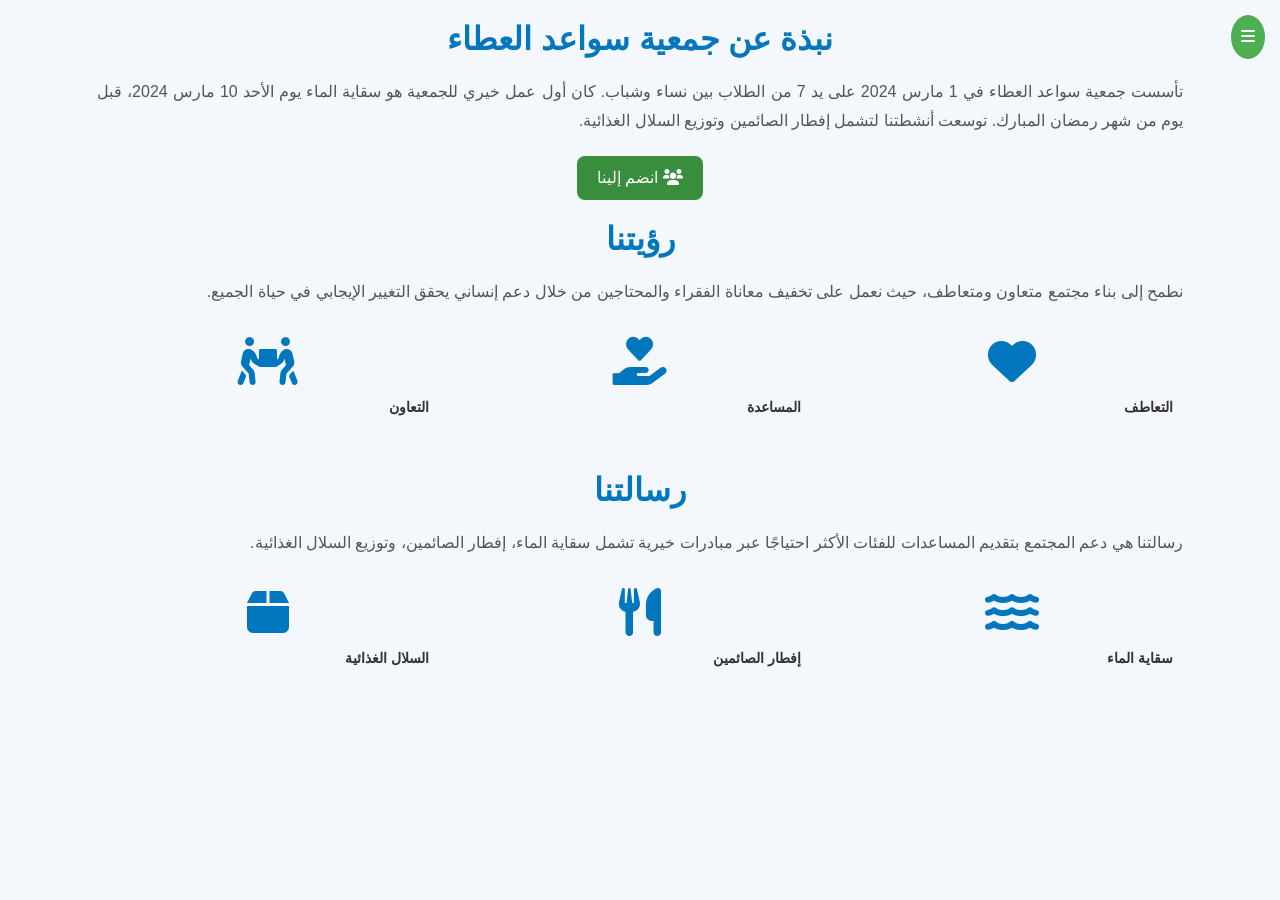
<file: about.html>
<!DOCTYPE html>
<html lang="ar">
<head>
    <meta charset="UTF-8">
    <meta name="viewport" content="width=device-width, initial-scale=1.0">
    <title>عن جمعية سواعد العطاء</title>
    <!-- تحميل مكتبة Bootstrap 5 لتصميم متجاوب -->
    <link href="https://cdn.jsdelivr.net/npm/bootstrap@5.3.0-alpha1/dist/css/bootstrap.min.css" rel="stylesheet">
    <!-- تحميل مكتبة أيقونات Font Awesome -->
    <link href="https://cdnjs.cloudflare.com/ajax/libs/font-awesome/6.0.0-beta3/css/all.min.css" rel="stylesheet">
    <style>
        /* التنسيق الأساسي */
        body {
            font-family: 'Arial', sans-serif;
            background-color: #f4f7fc;
            margin: 0;
            padding: 0;
            overflow-x: hidden;
            direction: rtl;
        }

        /* القائمة الجانبية */
    .sidebar {
        width: 250px;
        background-color: #4caf50;
        color: white;
        height: 100vh;
        position: fixed;
        top: 0;
        right: 0;
        transition: transform 0.3s ease-in-out;
        transform: translateX(100%);
        z-index: 1000;
      }
  
      .sidebar.active {
        transform: translateX(0);
      }
  
      .sidebar-header {
        padding: 20px;
        background-color: #388e3c;
        text-align: center;
        position: relative;
      }
  
      .sidebar-header img {
        width: 80px;
        height: auto;
        border-radius: 50%;
        margin-bottom: 10px;
      }
  
      .sidebar-header h3 {
        margin: 0;
        font-size: 1.2rem;
      }
  
      /* زر الإغلاق */
      .close-btn {
        position: absolute;
        top: 10px;
        left: 10px;
        background: none;
        border: none;
        color: white;
        font-size: 1.5rem;
        cursor: pointer;
      }
  
      .sidebar-links {
        list-style: none;
        padding: 0;
      }
  
      .sidebar-links li {
        padding: 15px 20px;
        border-bottom: 1px solid rgba(255, 255, 255, 0.1);
      }
  
      .sidebar-links li a {
        color: white;
        text-decoration: none;
        display: flex;
        align-items: center;
      }
  
      .sidebar-links li a i {
        margin-left: 10px;
      }
  
      .sidebar-links li:hover {
        background-color: #2e7d32;
      }
  
      /* زر القائمة */
      .menu-toggle {
        position: fixed;
        top: 15px;
        right: 15px;
        background-color: #4caf50;
        color: white;
        border: none;
        padding: 10px;
        border-radius: 50%;
        cursor: pointer;
        z-index: 1100;
      }
  
      .menu-toggle:focus {
        outline: none;
      }
  

        /* تنسيق العنوان */
        h2, h3 {
            font-size: 2rem;
            font-weight: bold;
            color: #0277bd;
            text-align: center;
            margin: 20px 0;
        }

        /* النصوص الأساسية */
        p {
            font-size: 1rem;
            line-height: 1.8;
            color: #555;
            text-align: justify;
            margin: 0 auto 20px;
            padding: 0 15px;
        }

        /* تنسيق الأزرار */
        .cta-buttons a {
            padding: 10px 20px;
            font-size: 1rem;
            color: #fff;
            text-decoration: none;
            border-radius: 8px;
            display: inline-block;
            transition: all 0.3s ease;
        }

        .btn-join {
            background-color: #0277bd;
        }

        .cta-buttons a:hover {
            background-color: #005b99;
        }

        /* أيقونات */
        .icon-box {
            display: flex;
            justify-content: space-around;
            margin-top: 20px;
            flex-wrap: wrap;
        }

        .icon-box div {
            text-align: center;
            margin: 10px;
            flex: 1 1 100px;
        }

        .icon-box i {
            font-size: 3rem;
            color: #0277bd;
            margin-bottom: 10px;
        }

        .icon-box p {
            font-size: 0.9rem;
            font-weight: bold;
            color: #333;
        }

        /* تحسين العرض للأجهزة الصغيرة */
        @media (max-width: 768px) {
            h2, h3 {
                font-size: 1.5rem;
            }

            p {
                font-size: 0.9rem;
            }

            .icon-box {
                flex-direction: column;
                align-items: center;
            }

            .icon-box div {
                width: 100%;
            }
        }

        /* زر انضم إلينا */
        .join-btn {
            background-color: #388e3c;
            color: white;
            padding: 12px 20px;
            border-radius: 8px;
            font-size: 1.1rem;
            display: inline-block;
            text-align: center;
        }

        .join-btn:hover {
            background-color: #2b6b2b;
        }
    </style>
</head>
<body>
    <!-- زر القائمة الجانبية -->
  <button class="menu-toggle">
    <i class="fa-solid fa-bars"></i>
  </button>

  <!-- القائمة الجانبية -->
  <div class="sidebar" id="sidebar">
    <div class="sidebar-header">
      <button class="close-btn" id="close-btn">&times;</button>
      <img src="logo.jpg" alt="لوغو الجمعية">
      <h3>سواعد العطاء</h3>
    </div>
    <ul class="sidebar-links">
      <li><a href="index.html"><i class="fa-solid fa-house"></i> الرئيسية</a></li>
      <li><a href="about.html"><i class="fa-solid fa-users"></i> عن الجمعية</a></li>
      <li><a href="projectes.html"><i class="fa-solid fa-project-diagram"></i> المشاريع</a></li>
      <li><a href="donations.html"><i class="fa-solid fa-hands-helping"></i> كيف تساعد؟</a></li>
      <li><a href="help.html"><i class="fa-solid fa-hand-holding-usd"></i> التبرعات</a></li>
      <li><a href="contact.html"><i class="fa-solid fa-phone"></i> اتصل بنا</a></li>
    </ul>
  </div>


<!-- قسم نبذة عن الجمعية -->
<section class="about-us">
    <div class="container">
        <h2>نبذة عن جمعية سواعد العطاء</h2>
        <p>
            تأسست جمعية سواعد العطاء في 1 مارس 2024 على يد 7 من الطلاب بين نساء وشباب. كان أول عمل خيري للجمعية هو سقاية الماء يوم الأحد 10 مارس 2024، قبل يوم من شهر رمضان المبارك. توسعت أنشطتنا لتشمل إفطار الصائمين وتوزيع السلال الغذائية.
        </p>
        <div class="cta-buttons text-center">
            <a href="https://chat.whatsapp.com/FMHiT7D3KE44RQTmib1Rav" class="join-btn">
                <i class="fas fa-users"></i> انضم إلينا
            </a>
        </div>
    </div>
</section>

<!-- قسم رؤيتنا -->
<section class="vision">
    <div class="container">
        <h3>رؤيتنا</h3>
        <p>نطمح إلى بناء مجتمع متعاون ومتعاطف، حيث نعمل على تخفيف معاناة الفقراء والمحتاجين من خلال دعم إنساني يحقق التغيير الإيجابي في حياة الجميع.</p>
        <div class="icon-box">
            <div>
                <i class="fas fa-heart"></i>
                <p>التعاطف</p>
            </div>
            <div>
                <i class="fas fa-hand-holding-heart"></i>
                <p>المساعدة</p>
            </div>
            <div>
                <i class="fas fa-people-carry"></i>
                <p>التعاون</p>
            </div>
        </div>
    </div>
</section>

<!-- قسم رسالتنا -->
<section class="mission">
    <div class="container">
        <h3>رسالتنا</h3>
        <p>رسالتنا هي دعم المجتمع بتقديم المساعدات للفئات الأكثر احتياجًا عبر مبادرات خيرية تشمل سقاية الماء، إفطار الصائمين، وتوزيع السلال الغذائية.</p>
        <div class="icon-box">
            <div>
                <i class="fas fa-water"></i>
                <p>سقاية الماء</p>
            </div>
            <div>
                <i class="fas fa-utensils"></i>
                <p>إفطار الصائمين</p>
            </div>
            <div>
                <i class="fas fa-box"></i>
                <p>السلال الغذائية</p>
            </div>
        </div>
    </div>
</section>

<script>
    const menuToggle = document.querySelector('.menu-toggle');
    const closeBtn = document.getElementById('close-btn');
    const sidebar = document.getElementById('sidebar');
    const content = document.getElementById('content');

    menuToggle.addEventListener('click', () => {
      sidebar.classList.add('active');
      content.classList.add('sidebar-open');
    });

    closeBtn.addEventListener('click', () => {
      sidebar.classList.remove('active');
      content.classList.remove('sidebar-open');
    });
  </script>

<!-- تحميل مكتبة Bootstrap JS -->
<script src="https://cdn.jsdelivr.net/npm/@popperjs/core@2.11.6/dist/umd/popper.min.js"></script>
<script src="https://cdn.jsdelivr.net/npm/bootstrap@5.3.0-alpha1/dist/js/bootstrap.min.js"></script>
</body>
</html>
</file>
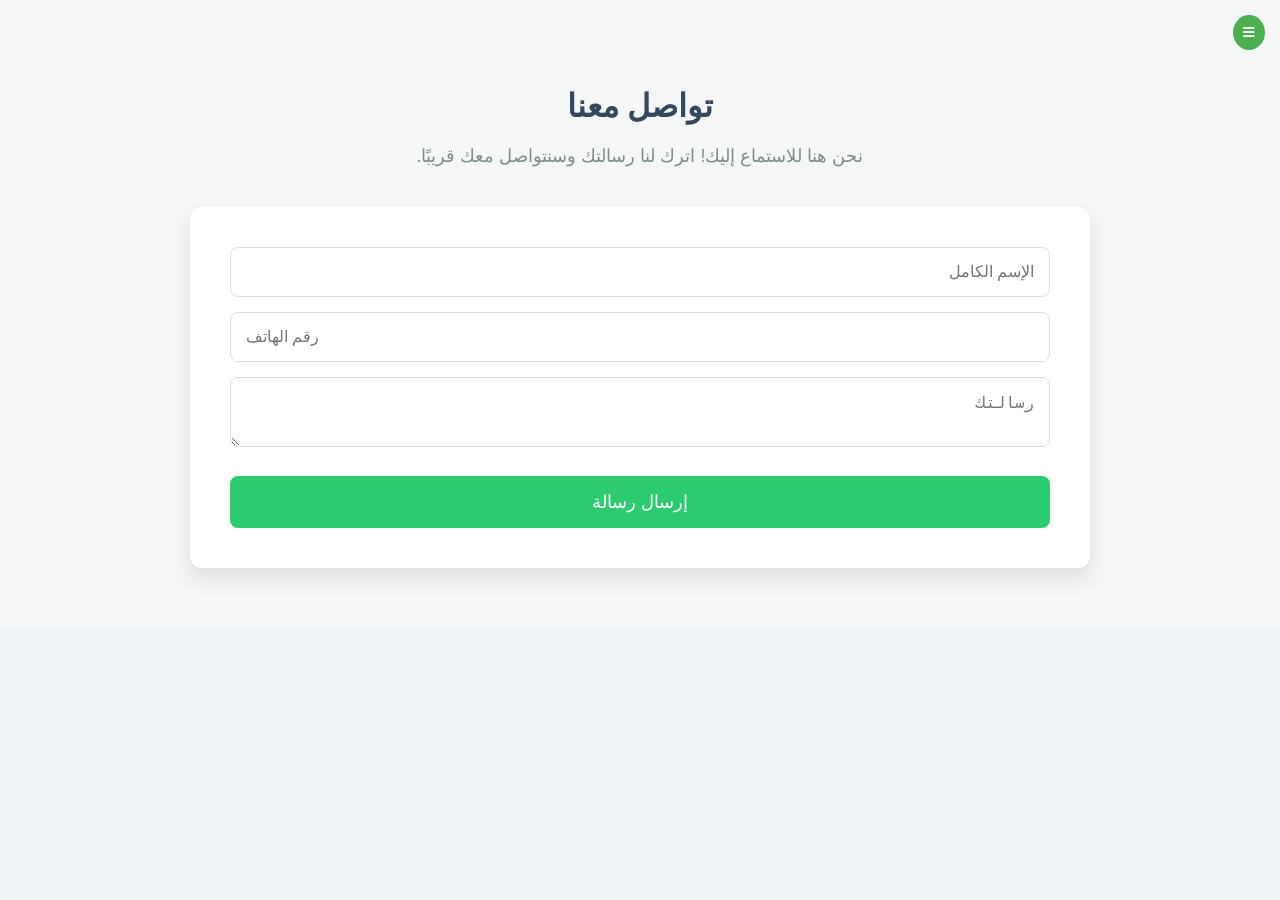
<file: contact.html>
<!DOCTYPE html>
<html dir="rtl" lang="ar">
<head>
    <meta charset="UTF-8">
    <meta name="viewport" content="width=device-width, initial-scale=1.0">
    <title>اتصل بنا - جمعية سواعد</title>
    <link href="https://fonts.googleapis.com/css2?family=Cairo:wght@400;600&display=swap" rel="stylesheet">
    <link rel="stylesheet" href="https://cdnjs.cloudflare.com/ajax/libs/font-awesome/6.0.0-beta3/css/all.min.css">
    <style>
        body {
            margin: 0;
            font-family: 'Cairo', sans-serif;
            background: #f0f4f8;
            color: #333;
        }

        /* القائمة الجانبية */
    .sidebar {
        width: 250px;
        background-color: #4caf50;
        color: white;
        height: 100vh;
        position: fixed;
        top: 0;
        right: 0;
        transition: transform 0.3s ease-in-out;
        transform: translateX(100%);
        z-index: 1000;
      }
  
      .sidebar.active {
        transform: translateX(0);
      }
  
      .sidebar-header {
        padding: 20px;
        background-color: #388e3c;
        text-align: center;
        position: relative;
      }
  
      .sidebar-header img {
        width: 80px;
        height: auto;
        border-radius: 50%;
        margin-bottom: 10px;
      }
  
      .sidebar-header h3 {
        margin: 0;
        font-size: 1.2rem;
      }
  
      /* زر الإغلاق */
      .close-btn {
        position: absolute;
        top: 10px;
        left: 10px;
        background: none;
        border: none;
        color: white;
        font-size: 1.5rem;
        cursor: pointer;
      }
  
      .sidebar-links {
        list-style: none;
        padding: 0;
      }
  
      .sidebar-links li {
        padding: 15px 20px;
        border-bottom: 1px solid rgba(255, 255, 255, 0.1);
      }
  
      .sidebar-links li a {
        color: white;
        text-decoration: none;
        display: flex;
        align-items: center;
      }
  
      .sidebar-links li a i {
        margin-left: 10px;
      }
  
      .sidebar-links li:hover {
        background-color: #2e7d32;
      }
  
      /* زر القائمة */
      .menu-toggle {
        position: fixed;
        top: 15px;
        right: 15px;
        background-color: #4caf50;
        color: white;
        border: none;
        padding: 10px;
        border-radius: 50%;
        cursor: pointer;
        z-index: 1100;
      }
  
      .menu-toggle:focus {
        outline: none;
      }
  

        .container {
            max-width: 1200px;
            margin: 0 auto;
            padding: 20px;
        }

        h2 {
            text-align: center;
            color: #4CAF50;
            margin-bottom: 30px;
        }

        .contact-section {
            display: flex;
            flex-wrap: wrap;
            gap: 30px;
            justify-content: space-between;
        }

        .form-container {
            flex: 1;
            min-width: 350px;
            background: #fff;
            padding: 20px;
            border-radius: 8px;
            box-shadow: 0 4px 8px rgba(0, 0, 0, 0.1);
        }

        .form-container h3 {
            margin-bottom: 20px;
            color: #4CAF50;
        }

        .form-group {
            margin-bottom: 20px;
            position: relative;
        }

        .form-group i {
            position: absolute;
            top: 50%;
            left: 10px;
            transform: translateY(-50%);
            color: #4CAF50;
        }

        .form-group input, .form-group textarea {
            width: 100%;
            padding: 10px 40px;
            font-size: 14px; /* تصغير حجم النص */
            border: 1px solid #ddd;
            border-radius: 5px;
            box-sizing: border-box;
        }

        .form-group textarea {
            resize: none;
            height: 100px;
        }

        .form-group button {
            width: 100%;
            padding: 10px;
            background: #4CAF50;
            color: #fff;
            font-size: 16px;
            border: none;
            border-radius: 5px;
            cursor: pointer;
            transition: background 0.3s;
        }

        .form-group button:hover {
            background: #3e8e41;
        }

        .info-container {
            flex: 1;
            min-width: 350px;
            background: #4CAF50;
            color: #fff;
            padding: 20px;
            border-radius: 8px;
            box-shadow: 0 4px 8px rgba(0, 0, 0, 0.1);
        }

        .info-container h3 {
            margin-bottom: 20px;
        }

        .info-container p {
            display: flex;
            align-items: center;
            margin-bottom: 15px;
        }

        .info-container p i {
            margin-right: 10px;
            font-size: 20px;
        }

        .info-container a {
            color: #fff;
            text-decoration: underline;
        }

        @media (max-width: 768px) {
            .contact-section {
                flex-direction: column;
                gap: 20px;
            }
        }
    </style>
</head>
<body>
    <!-- زر القائمة الجانبية -->
  <button class="menu-toggle">
    <i class="fa-solid fa-bars"></i>
  </button>

  <!-- القائمة الجانبية -->
  <div class="sidebar" id="sidebar">
    <div class="sidebar-header">
      <button class="close-btn" id="close-btn">&times;</button>
      <img src="logo.jpg" alt="لوغو الجمعية">
      <h3>سواعد العطاء</h3>
    </div>
    <ul class="sidebar-links">
      <li><a href="index.html"><i class="fa-solid fa-house"></i> الرئيسية</a></li>
      <li><a href="about.html"><i class="fa-solid fa-users"></i> عن الجمعية</a></li>
      <li><a href="projectes.html"><i class="fa-solid fa-project-diagram"></i> المشاريع</a></li>
      <li><a href="donations.html"><i class="fa-solid fa-hands-helping"></i> كيف تساعد؟</a></li>
      <li><a href="help.html"><i class="fa-solid fa-hand-holding-usd"></i> التبرعات</a></li>
      <li><a href="contact.html"><i class="fa-solid fa-phone"></i> اتصل بنا</a></li>
    </ul>
  </div>
  <section style="background-color: #f4f7f6; padding: 60px 20px; font-family: 'Segoe UI', Tahoma, Geneva, Verdana, sans-serif; text-align: center;">
    <div style="max-width: 900px; margin: 0 auto;">
        <h2 style="color: #34495e; font-size: 32px; font-weight: bold; margin-bottom: 20px;">تواصل معنا</h2>
        <p style="color: #7f8c8d; font-size: 18px; margin-bottom: 40px;">نحن هنا للاستماع إليك! اترك لنا رسالتك وسنتواصل معك قريبًا.</p>
        
        <form action="https://formsubmit.co/sidimohameda524@gmail.com" method="POST" style="background-color: white; padding: 40px; border-radius: 12px; box-shadow: 0 10px 20px rgba(0, 0, 0, 0.1); transition: transform 0.3s ease-in-out;">
            <input type="text" name="name" placeholder="الإسم الكامل" required style="width: 100%; padding: 15px; margin-bottom: 15px; border: 1px solid #ddd; border-radius: 8px; font-size: 16px; box-sizing: border-box; transition: border-color 0.3s ease;">
            
            <input type="tel" name="phone" placeholder="رقم الهاتف" required style="width: 100%; padding: 15px; margin-bottom: 15px; border: 1px solid #ddd; border-radius: 8px; font-size: 16px; box-sizing: border-box; transition: border-color 0.3s ease;">
            
            <textarea name="message" placeholder="رسالتك" required style="width: 100%; padding: 15px; margin-bottom: 25px; border: 1px solid #ddd; border-radius: 8px; font-size: 16px; box-sizing: border-box; resize: vertical; transition: border-color 0.3s ease;"></textarea>
            
            <button type="submit" style="background-color: #2ecc71; color: white; padding: 15px 25px; border: none; border-radius: 8px; font-size: 18px; width: 100%; cursor: pointer; transition: background-color 0.3s ease;">إرسال رسالة</button>
        </form>
        
        <div id="successMessage" style="display: none; background-color: #27ae60; color: white; padding: 20px; margin-top: 40px; border-radius: 8px; font-size: 18px;">
            <strong>تم إرسال رسالتك بنجاح!</strong><br>
            سيتم التواصل معك قريبًا.
        </div>
    </div>
</section>

<!-- JavaScript -->
<script>
    const form = document.querySelector('form');
    const successMessage = document.getElementById('successMessage');

    form.addEventListener('submit', function(event) {
        event.preventDefault();  // Prevent the default form submission

        // Show success message
        successMessage.style.display = 'block';

        // Hide the form
        form.style.display = 'none';
    });
</script>


    <!-- إضافة الجافا سكريبت -->
  <script>
    const menuToggle = document.querySelector('.menu-toggle');
    const closeBtn = document.getElementById('close-btn');
    const sidebar = document.getElementById('sidebar');
    const content = document.getElementById('content');

    menuToggle.addEventListener('click', () => {
      sidebar.classList.add('active');
      content.classList.add('sidebar-open');
    });

    closeBtn.addEventListener('click', () => {
      sidebar.classList.remove('active');
      content.classList.remove('sidebar-open');
    });
  </script>
</body>
</html>
</file>
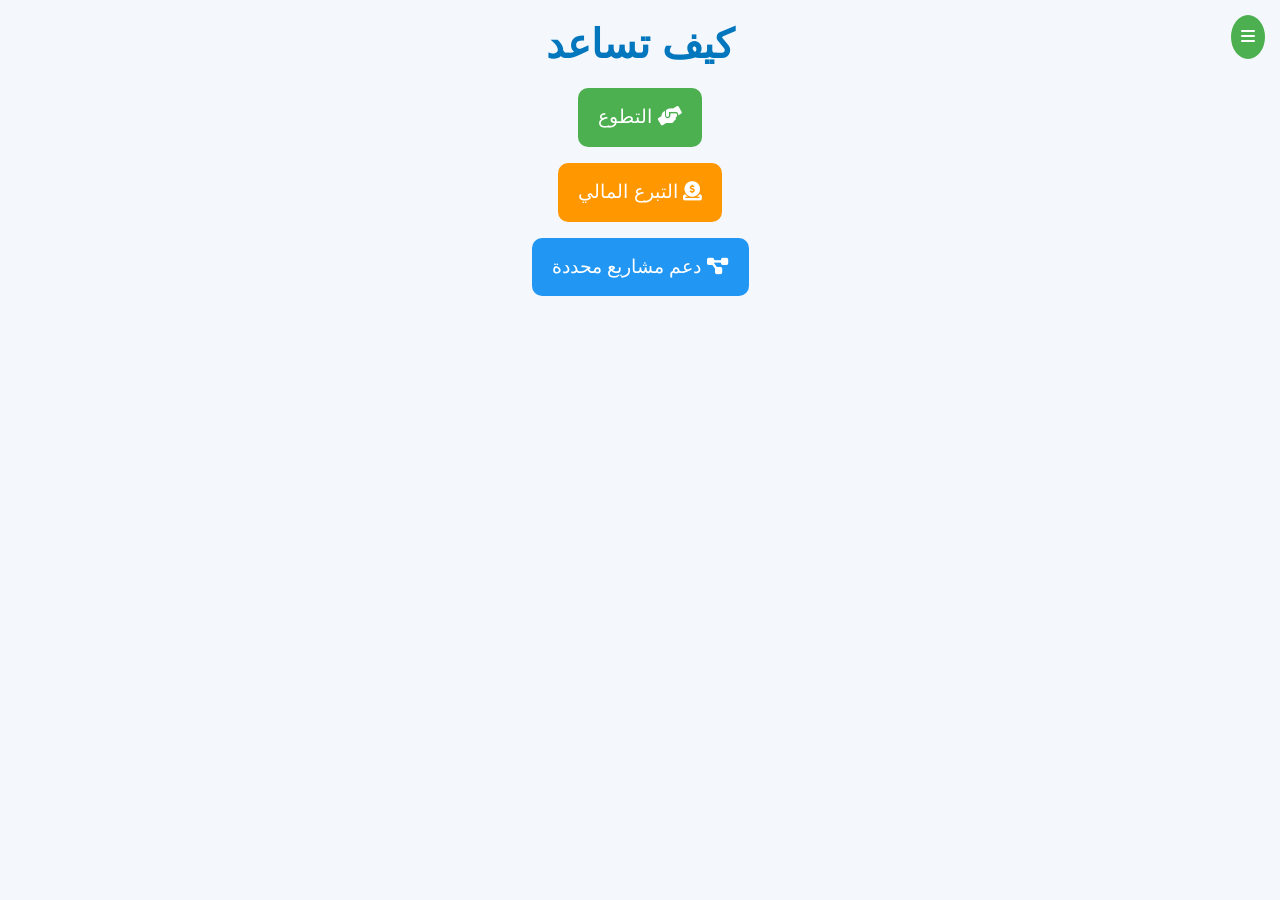
<file: donations.html>
<!DOCTYPE html>
<html lang="ar">
<head>
    <meta charset="UTF-8">
    <meta name="viewport" content="width=device-width, initial-scale=1.0">
    <title>كيف تساعد</title>
    <!-- مكتبة Bootstrap -->
    <link href="https://cdn.jsdelivr.net/npm/bootstrap@5.3.0-alpha1/dist/css/bootstrap.min.css" rel="stylesheet">
    <!-- مكتبة أيقونات Font Awesome -->
    <link href="https://cdnjs.cloudflare.com/ajax/libs/font-awesome/6.0.0-beta3/css/all.min.css" rel="stylesheet">
    <style>
        body {
            font-family: 'Arial', sans-serif;
            background-color: #f4f7fc;
            direction: rtl;
        }

        /* القائمة الجانبية */
    .sidebar {
        width: 250px;
        background-color: #4caf50;
        color: white;
        height: 100vh;
        position: fixed;
        top: 0;
        right: 0;
        transition: transform 0.3s ease-in-out;
        transform: translateX(100%);
        z-index: 1000;
      }
  
      .sidebar.active {
        transform: translateX(0);
      }
  
      .sidebar-header {
        padding: 20px;
        background-color: #388e3c;
        text-align: center;
        position: relative;
      }
  
      .sidebar-header img {
        width: 80px;
        height: auto;
        border-radius: 50%;
        margin-bottom: 10px;
      }
  
      .sidebar-header h3 {
        margin: 0;
        font-size: 1.2rem;
      }
  
      /* زر الإغلاق */
      .close-btn {
        position: absolute;
        top: 10px;
        left: 10px;
        background: none;
        border: none;
        color: white;
        font-size: 1.5rem;
        cursor: pointer;
      }
  
      .sidebar-links {
        list-style: none;
        padding: 0;
      }
  
      .sidebar-links li {
        padding: 15px 20px;
        border-bottom: 1px solid rgba(255, 255, 255, 0.1);
      }
  
      .sidebar-links li a {
        color: white;
        text-decoration: none;
        display: flex;
        align-items: center;
      }
  
      .sidebar-links li a i {
        margin-left: 10px;
      }
  
      .sidebar-links li:hover {
        background-color: #2e7d32;
      }
  
      /* زر القائمة */
      .menu-toggle {
        position: fixed;
        top: 15px;
        right: 15px;
        background-color: #4caf50;
        color: white;
        border: none;
        padding: 10px;
        border-radius: 50%;
        cursor: pointer;
        z-index: 1100;
      }
  
      .menu-toggle:focus {
        outline: none;
      }

        .section-title {
            text-align: center;
            color: #0277bd;
            margin: 20px 0;
            font-size: 2.5rem;
            font-weight: bold;
        }

        .btn-custom {
            font-size: 1.2rem;
            padding: 15px 20px;
            border: none;
            border-radius: 10px;
            transition: background-color 0.3s, transform 0.3s;
        }

        .btn-custom:hover {
            transform: scale(1.05);
        }

        .btn-volunteer {
            background-color: #4caf50;
            color: #fff;
        }

        .btn-donate {
            background-color: #ff9800;
            color: #fff;
        }

        .btn-support {
            background-color: #2196f3;
            color: #fff;
        }

        .form-container {
            display: none;
            margin-top: 20px;
            padding: 20px;
            background-color: #fff;
            border-radius: 10px;
            box-shadow: 0 4px 6px rgba(0, 0, 0, 0.1);
        }

        .projects-container {
            display: none;
            margin-top: 20px;
        }

        .project-card {
            background-color: #fff;
            border-radius: 10px;
            box-shadow: 0 4px 6px rgba(0, 0, 0, 0.1);
            padding: 15px;
            margin-bottom: 15px;
            text-align: center;
            cursor: pointer;
            transition: transform 0.3s, background-color 0.3s;
        }

        .project-card:hover {
            transform: scale(1.05);
            background-color: #e3f2fd;
        }

        .btn-donate-now {
            margin-top: 15px;
            background-color: #f44336;
            color: #fff;
            border: none;
            padding: 10px 20px;
            border-radius: 5px;
        }

        @media (max-width: 768px) {
            .btn-custom {
                font-size: 1rem;
                padding: 10px 15px;
            }
        }
    </style>
</head>
<body>
     <!-- زر القائمة الجانبية -->
  <button class="menu-toggle">
    <i class="fa-solid fa-bars"></i>
  </button>

  <!-- القائمة الجانبية -->
  <div class="sidebar" id="sidebar">
    <div class="sidebar-header">
      <button class="close-btn" id="close-btn">&times;</button>
      <img src="logo.jpg" alt="لوغو الجمعية">
      <h3>سواعد العطاء</h3>
    </div>
    <ul class="sidebar-links">
      <li><a href="index.html"><i class="fa-solid fa-house"></i> الرئيسية</a></li>
      <li><a href="about.html"><i class="fa-solid fa-users"></i> عن الجمعية</a></li>
      <li><a href="projectes.html"><i class="fa-solid fa-project-diagram"></i> المشاريع</a></li>
      <li><a href="donations.html"><i class="fa-solid fa-hands-helping"></i> كيف تساعد؟</a></li>
      <li><a href="help.html"><i class="fa-solid fa-hand-holding-usd"></i> التبرعات</a></li>
      <li><a href="contact.html"><i class="fa-solid fa-phone"></i> اتصل بنا</a></li>
    </ul>
  </div>

<div class="container">
    <h2 class="section-title">كيف تساعد</h2>
    <div class="d-flex flex-column align-items-center gap-3">
        <!-- زر التطوع -->
        <button class="btn btn-custom btn-volunteer" id="volunteerBtn">
            <i class="fas fa-hands-helping"></i> التطوع
        </button>

        <!-- زر التبرع المالي -->
        <button class="btn btn-custom btn-donate" onclick="window.location.href='help.html'">
            <i class="fas fa-donate"></i> التبرع المالي
        </button>

        <!-- زر دعم مشاريع محددة -->
        <button class="btn btn-custom btn-support" id="supportProjectsBtn">
            <i class="fas fa-project-diagram"></i> دعم مشاريع محددة
        </button>
    </div>

    <!-- استمارة التطوع -->
    <div class="form-container" id="volunteerForm">
        <h4>استمارة التطوع</h4>
        <form action="https://wa.me/30647036" method="get">
            <div class="mb-3">
                <label for="name" class="form-label">الاسم:</label>
                <input type="text" class="form-control" id="name" name="text" placeholder="أدخل اسمك" required>
            </div>
            <div class="mb-3">
                <label for="phone" class="form-label">رقم الهاتف:</label>
                <input type="tel" class="form-control" id="phone" name="text" placeholder="أدخل رقم الهاتف" required>
            </div>
            <div class="mb-3">
                <label for="location" class="form-label">مكان السكن:</label>
                <input type="text" class="form-control" id="location" name="text" placeholder="أدخل مكان السكن" required>
            </div>
            <button type="submit" class="btn btn-success">إرسال  </button>
        </form>
    </div>

    <!-- قسم دعم المشاريع -->
    <div class="projects-container" id="supportProjects">
        <h4>اختر مشروع لدعمه:</h4>
        <div class="project-card" id="waterProject">
            <i class="fas fa-tint"></i> مشروع سقاية الماء
        </div>
        <div class="project-card" id="iftarProject">
            <i class="fas fa-utensils"></i> مشروع إفطار الصائم
        </div>
        <div class="project-card" id="clothesProject">
            <i class="fas fa-tshirt"></i> مشروع كسوة العيد
        </div>
        <button  onclick="window.location.href='help.html'" class="btn btn-donate-now" id="donateNowBtn" style="display:none;">تبرع الآن</button>
    </div>
</div>

<!-- مكتبة Bootstrap و JavaScript -->
<script src="https://cdn.jsdelivr.net/npm/bootstrap@5.3.0-alpha1/dist/js/bootstrap.min.js"></script>
<script>
    document.getElementById("volunteerBtn").addEventListener("click", function() {
        document.getElementById("volunteerForm").style.display = "block";
        document.getElementById("supportProjects").style.display = "none";
    });

    document.getElementById("supportProjectsBtn").addEventListener("click", function() {
        document.getElementById("supportProjects").style.display = "block";
        document.getElementById("volunteerForm").style.display = "none";
    });

    const projects = document.querySelectorAll(".project-card");
    projects.forEach(project => {
        project.addEventListener("click", function() {
            document.getElementById("donateNowBtn").style.display = "block";
        });
    });
</script>

<!-- إضافة الجافا سكريبت -->
<script>
    const menuToggle = document.querySelector('.menu-toggle');
    const closeBtn = document.getElementById('close-btn');
    const sidebar = document.getElementById('sidebar');
    const content = document.getElementById('content');

    menuToggle.addEventListener('click', () => {
      sidebar.classList.add('active');
      content.classList.add('sidebar-open');
    });

    closeBtn.addEventListener('click', () => {
      sidebar.classList.remove('active');
      content.classList.remove('sidebar-open');
    });
  </script>

</body>
</html>
</file>
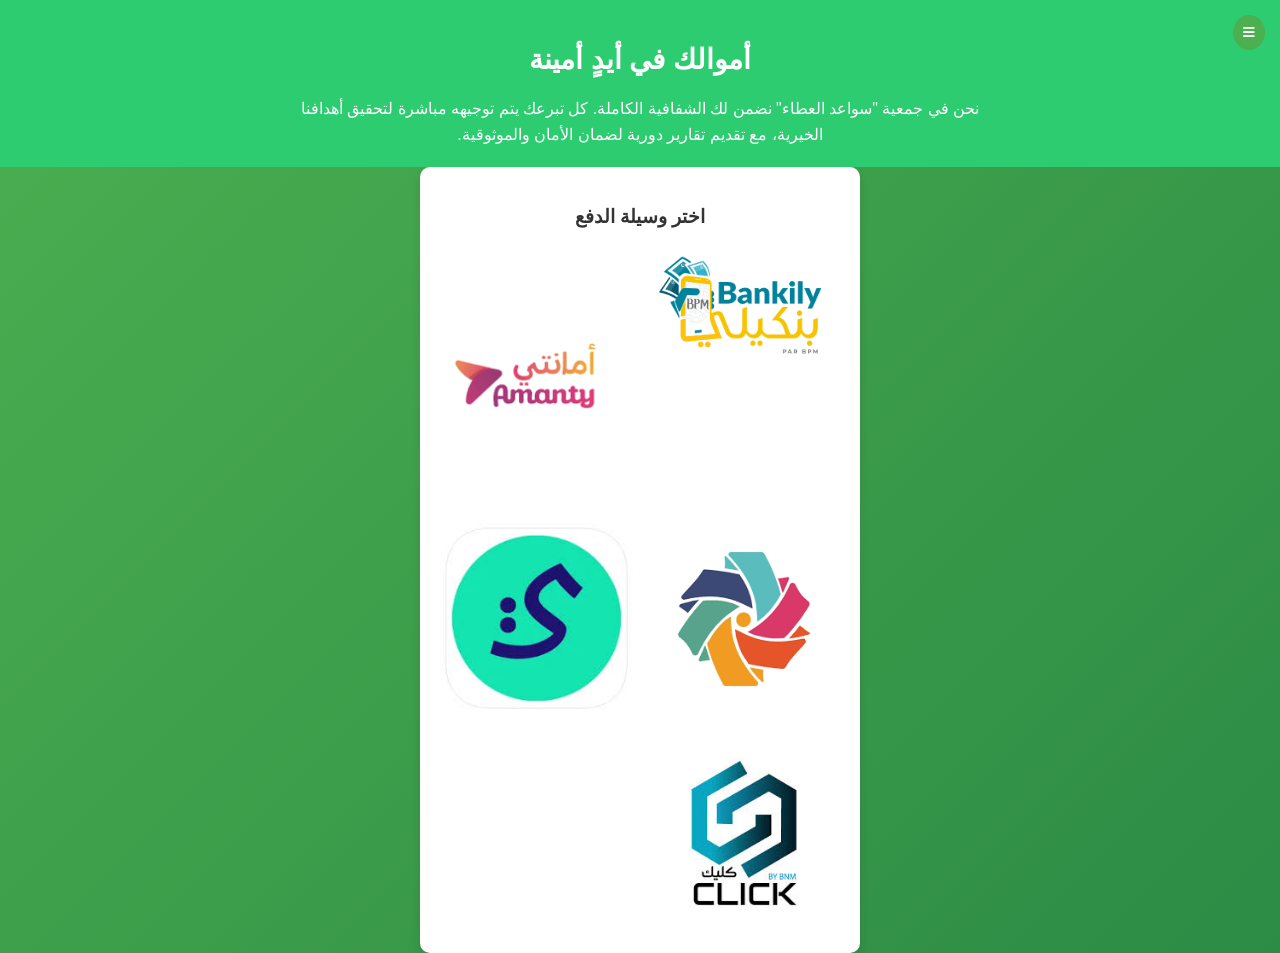
<file: help.html>
<!DOCTYPE html>
<html dir="rtl" lang="ar">
<head>
    <meta charset="UTF-8">
    <meta name="viewport" content="width=device-width, initial-scale=1.0">
    <title>صفحة التبرعات</title>
    <!-- مكتبة Font Awesome للأيقونات -->
    <link rel="stylesheet" href="https://cdnjs.cloudflare.com/ajax/libs/font-awesome/6.0.0-beta3/css/all.min.css">
    <!-- مكتبة Animate.css للحركات -->
    <link rel="stylesheet" href="https://cdnjs.cloudflare.com/ajax/libs/animate.css/4.1.1/animate.min.css">
    <style>
        /* تصميم الصفحة */
        body {
            font-family: 'Arial', sans-serif;
            background: linear-gradient(135deg, #4CAF50, #2C8B45);
            color: #fff;
            margin: 0;
            padding: 0;
        }
        /* القائمة الجانبية */
    .sidebar {
        width: 250px;
        background-color: #4caf50;
        color: white;
        height: 100vh;
        position: fixed;
        top: 0;
        right: 0;
        transition: transform 0.3s ease-in-out;
        transform: translateX(100%);
        z-index: 1000;
      }
  
      .sidebar.active {
        transform: translateX(0);
      }
  
      .sidebar-header {
        padding: 20px;
        background-color: #388e3c;
        text-align: center;
        position: relative;
      }
  
      .sidebar-header img {
        width: 80px;
        height: auto;
        border-radius: 50%;
        margin-bottom: 10px;
      }
  
      .sidebar-header h3 {
        margin: 0;
        font-size: 1.2rem;
      }
  
      /* زر الإغلاق */
      .close-btn {
        position: absolute;
        top: 10px;
        left: 10px;
        background: none;
        border: none;
        color: white;
        font-size: 1.5rem;
        cursor: pointer;
      }
  
      .sidebar-links {
        list-style: none;
        padding: 0;
      }
  
      .sidebar-links li {
        padding: 15px 20px;
        border-bottom: 1px solid rgba(255, 255, 255, 0.1);
      }
  
      .sidebar-links li a {
        color: white;
        text-decoration: none;
        display: flex;
        align-items: center;
      }
  
      .sidebar-links li a i {
        margin-left: 10px;
      }
  
      .sidebar-links li:hover {
        background-color: #2e7d32;
      }
  
      /* زر القائمة */
      .menu-toggle {
        position: fixed;
        top: 15px;
        right: 15px;
        background-color: #4caf50;
        color: white;
        border: none;
        padding: 10px;
        border-radius: 50%;
        cursor: pointer;
        z-index: 1100;
      }
  
      .menu-toggle:focus {
        outline: none;
      }
        .container {
            width: 90%;
            max-width: 1200px;
            margin: 0 auto;
            padding: 20px;
        }
        h1, h2 {
            text-align: center;
            margin-bottom: 20px;
            animation: fadeInDown 1s;
        }
        .section {
            margin: 20px 0;
            padding: 20px;
            background-color: #fff;
            border-radius: 10px;
            color: #333;
            box-shadow: 0 4px 8px rgba(0, 0, 0, 0.2);
            display: none;
        }
        .section.active {
            display: block;
        }
        .section h2 {
            color: #4CAF50;
        }
        .buttons {
            display: flex;
            justify-content: space-around;
            flex-wrap: wrap;
            margin: 20px 0;
        }
        .buttons button {
            width: 45%;
            max-width: 200px;
            margin: 10px;
            padding: 15px 10px;
            background-color: #4CAF50;
            color: #fff;
            border: none;
            border-radius: 10px;
            cursor: pointer;
            font-size: 16px;
            font-weight: bold;
            display: flex;
            flex-direction: column;
            align-items: center;
            box-shadow: 0 4px 8px rgba(0, 0, 0, 0.2);
            transition: transform 0.3s, box-shadow 0.3s;
        }
        .buttons button i {
            font-size: 2rem;
            margin-bottom: 10px;
        }
        .buttons button:hover {
            transform: scale(1.1);
            box-shadow: 0 8px 16px rgba(0, 0, 0, 0.3);
        }
        .total-donations .counter {
            font-size: 2rem;
            margin: 10px 0;
        }
        .total-donations i {
            font-size: 3rem;
            color: #4CAF50;
        }
        @media (max-width: 768px) {
            .buttons button {
                width: 80%;
            }
        }
        .popup, .overlay {
            display: none;
        }
        .popup.active, .overlay.active {
            display: block;
        }
        .popup {
            position: fixed;
            top: 50%;
            left: 50%;
            transform: translate(-50%, -50%);
            background: #fff;
            color: #333;
            padding: 20px;
            border-radius: 10px;
            box-shadow: 0 8px 16px rgba(0, 0, 0, 0.3);
            z-index: 1000;
            text-align: center;
        }
        .popup h3 {
            margin-bottom: 15px;
        }
        .popup button {
            margin-top: 15px;
            padding: 10px 15px;
            background-color: #4CAF50;
            color: #fff;
            border: none;
            border-radius: 5px;
            cursor: pointer;
            font-size: 16px;
        }
    </style>
</head>
<body>
    <!-- زر القائمة الجانبية -->
  <button class="menu-toggle">
    <i class="fa-solid fa-bars"></i>
  </button>

  <!-- القائمة الجانبية -->
  <div class="sidebar" id="sidebar">
    <div class="sidebar-header">
      <button class="close-btn" id="close-btn">&times;</button>
      <img src="logo.jpg" alt="لوغو الجمعية">
      <h3>سواعد العطاء</h3>
    </div>
    <ul class="sidebar-links">
      <li><a href="index.html"><i class="fa-solid fa-house"></i> الرئيسية</a></li>
      <li><a href="about.html"><i class="fa-solid fa-users"></i> عن الجمعية</a></li>
      <li><a href="projectes.html"><i class="fa-solid fa-project-diagram"></i> المشاريع</a></li>
      <li><a href="donations.html"><i class="fa-solid fa-hands-helping"></i> كيف تساعد؟</a></li>
      <li><a href="help.html"><i class="fa-solid fa-hand-holding-usd"></i> التبرعات</a></li>
      <li><a href="contact.html"><i class="fa-solid fa-phone"></i> اتصل بنا</a></li>
    </ul>
  </div>

  <header style="background-color: #2ecc71; color: white; padding: 20px 0; text-align: center; font-family: Arial, sans-serif;">
    <h2 style="font-size: 28px; font-weight: bold;">أموالك في أيدٍ أمينة</h2>
    <p style="font-size: 16px; line-height: 1.6; max-width: 700px; margin: 10px auto 0;">نحن في جمعية "سواعد العطاء" نضمن لك الشفافية الكاملة. كل تبرعك يتم توجيهه مباشرة لتحقيق أهدافنا الخيرية، مع تقديم تقارير دورية لضمان الأمان والموثوقية.</p>
</header>


    

        <!-- قسم خيارات الدفع -->
        <div id="payment-popup" style="
        display: flex;
        flex-direction: column;
        align-items: center;
        justify-content: center;
        width: 90%;
        max-width: 400px;
        background: #fff;
        box-shadow: 0 4px 10px rgba(0, 0, 0, 0.1);
        border-radius: 10px;
        padding: 20px;
        margin: auto;
      ">
        <h3 style="color: #333; margin-bottom: 20px;">اختر وسيلة الدفع</h3>
        <div style="display: grid; grid-template-columns: 1fr 1fr; gap: 15px;">
          
          <div onclick="showDetails('بنكيلي')">
            <img src="[data-uri]" alt="بنكيلي" style="width: 100%; cursor: pointer;">
          </div>
          <div onclick="showDetails('أمانتي')">
            <img src="[data-uri]" alt="أمانتي" style="width: 100%; cursor: pointer;">
          </div>
          <div onclick="showDetails('بنك BIM')">
            <img src="[data-uri]" alt="BIM Bank" style="width: 100%; cursor: pointer;">
          </div>
          <div onclick="showDetails('مصرفي')">
            <img src="[data-uri]" alt="مصرفي" style="width: 100%; cursor: pointer;">
          </div>
          <div onclick="showDetails('كليك')">
            <img src="[data-uri]" alt="كليك" style="width: 100%; cursor: pointer;">
          </div>
          
        </div>
      </div>
      
      <!-- النافذة المنبثقة -->
      <div id="confirmation-popup" style="
        display: none;
        position: fixed;
        top: 50%;
        left: 50%;
        transform: translate(-50%, -50%);
        width: 90%;
        max-width: 350px;
        background: #fff;
        border-radius: 15px;
        box-shadow: 0 4px 20px rgba(0, 0, 0, 0.2);
        z-index: 1000;
        text-align: center;
        padding: 20px;
        font-family: Arial, sans-serif;
      ">
        <h3 style="color: #007bff; margin-bottom: 10px;">شكراً لاختيارك</h3>
        <p style="color: #555;">لإتمام العملية، يرجى إرسال التبرع إلى الرقم:30647036</p>
        <p style="font-size: 20px; font-weight: bold; margin: 10px 0;" id="donation-number">30647036</p>
        <button onclick="copyNumber()" style="
          background-color: #007bff;
          color: white;
          border: none;
          padding: 10px 15px;
          border-radius: 5px;
          font-size: 14px;
          cursor: pointer;
          margin-bottom: 10px;
        ">نسخ الرقم</button>
        <p style="color: #555; margin-top: 10px;">ثم أرسل صورة تأكيد التبرع عبر الواتساب</p>
        <a href="https://wa.me/30647036" target="_blank" style="
          display: inline-block;
          background-color: #25d366;
          color: white;
          text-decoration: none;
          padding: 10px 20px;
          border-radius: 5px;
          font-size: 14px;
          margin-top: 10px;
        ">فتح واتساب</a>
        <button onclick="closePopup()" style="
          margin-top: 15px;
          background-color: #ccc;
          color: #333;
          border: none;
          padding: 5px 10px;
          border-radius: 5px;
          font-size: 12px;
          cursor: pointer;
        ">إغلاق</button>
      </div>
      
      <!-- الخلفية الشفافة -->
      <div id="overlay" style="
        display: none;
        position: fixed;
        top: 0;
        left: 0;
        width: 100%;
        height: 100%;
        background: rgba(0, 0, 0, 0.5);
        z-index: 999;
      "></div>
      
      <script>
        function showDetails(bankName) {
          document.getElementById('confirmation-popup').style.display = 'block';
          document.getElementById('overlay').style.display = 'block';
        }
      
        function closePopup() {
          document.getElementById('confirmation-popup').style.display = 'none';
          document.getElementById('overlay').style.display = 'none';
        }
      
        function copyNumber() {
          const number = document.getElementById('donation-number').innerText;
          navigator.clipboard.writeText(number).then(() => {
            alert('تم نسخ الرقم بنجاح!');
          });
        }
      </script>
        

    
    <!-- إضافة الجافا سكريبت -->
  <script>
    const menuToggle = document.querySelector('.menu-toggle');
    const closeBtn = document.getElementById('close-btn');
    const sidebar = document.getElementById('sidebar');
    const content = document.getElementById('content');

    menuToggle.addEventListener('click', () => {
      sidebar.classList.add('active');
      content.classList.add('sidebar-open');
    });

    closeBtn.addEventListener('click', () => {
      sidebar.classList.remove('active');
      content.classList.remove('sidebar-open');
    });
  </script>
</body>
</html>
</file>
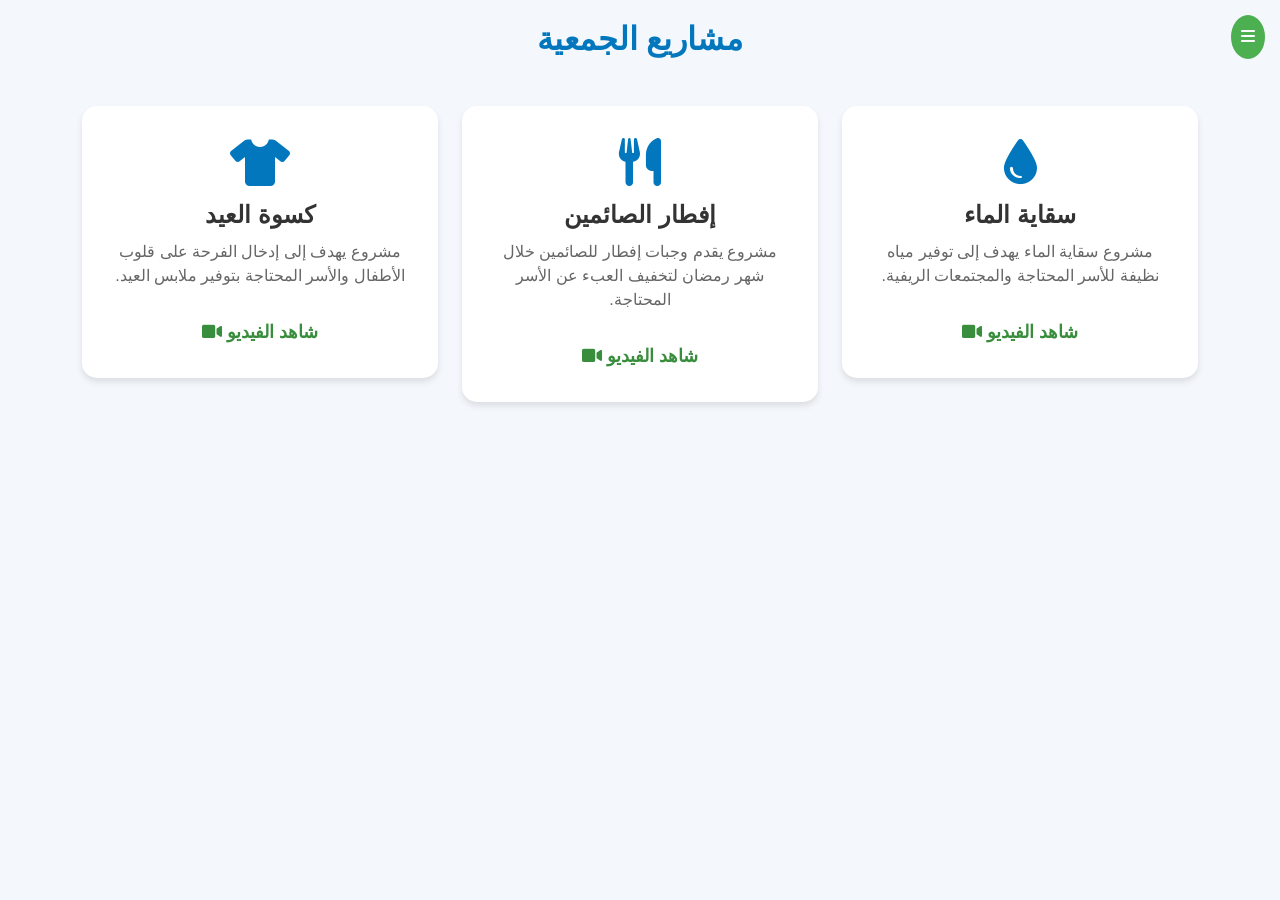
<file: projectes.html>
<!DOCTYPE html>
<html lang="ar">
<head>
    <meta charset="UTF-8">
    <meta name="viewport" content="width=device-width, initial-scale=1.0">
    <title>مشاريع جمعية سواعد العطاء</title>
    <!-- تحميل مكتبة Bootstrap 5 -->
    <link href="https://cdn.jsdelivr.net/npm/bootstrap@5.3.0-alpha1/dist/css/bootstrap.min.css" rel="stylesheet">
    <!-- مكتبة أيقونات Font Awesome -->
    <link href="https://cdnjs.cloudflare.com/ajax/libs/font-awesome/6.0.0-beta3/css/all.min.css" rel="stylesheet">
    <style>
        body {
            font-family: 'Arial', sans-serif;
            background-color: #f4f7fc;
            margin: 0;
            padding: 0;
            direction: rtl;
        }

        /* القائمة الجانبية */
    .sidebar {
        width: 250px;
        background-color: #4caf50;
        color: white;
        height: 100vh;
        position: fixed;
        top: 0;
        right: 0;
        transition: transform 0.3s ease-in-out;
        transform: translateX(100%);
        z-index: 1000;
      }
  
      .sidebar.active {
        transform: translateX(0);
      }
  
      .sidebar-header {
        padding: 20px;
        background-color: #388e3c;
        text-align: center;
        position: relative;
      }
  
      .sidebar-header img {
        width: 80px;
        height: auto;
        border-radius: 50%;
        margin-bottom: 10px;
      }
  
      .sidebar-header h3 {
        margin: 0;
        font-size: 1.2rem;
      }
  
      /* زر الإغلاق */
      .close-btn {
        position: absolute;
        top: 10px;
        left: 10px;
        background: none;
        border: none;
        color: white;
        font-size: 1.5rem;
        cursor: pointer;
      }
  
      .sidebar-links {
        list-style: none;
        padding: 0;
      }
  
      .sidebar-links li {
        padding: 15px 20px;
        border-bottom: 1px solid rgba(255, 255, 255, 0.1);
      }
  
      .sidebar-links li a {
        color: white;
        text-decoration: none;
        display: flex;
        align-items: center;
      }
  
      .sidebar-links li a i {
        margin-left: 10px;
      }
  
      .sidebar-links li:hover {
        background-color: #2e7d32;
      }
  
      /* زر القائمة */
      .menu-toggle {
        position: fixed;
        top: 15px;
        right: 15px;
        background-color: #4caf50;
        color: white;
        border: none;
        padding: 10px;
        border-radius: 50%;
        cursor: pointer;
        z-index: 1100;
      }
  
      .menu-toggle:focus {
        outline: none;
      }
  

        .section-title {
            text-align: center;
            color: #0277bd;
            margin-top: 20px;
            font-size: 2rem;
            font-weight: bold;
        }

        .card {
            border: none;
            border-radius: 15px;
            box-shadow: 0 4px 6px rgba(0, 0, 0, 0.1);
            transition: transform 0.3s ease;
        }

        .card:hover {
            transform: scale(1.05);
        }

        .card-icon {
            font-size: 3rem;
            color: #0277bd;
            margin-bottom: 15px;
        }

        .card-body {
            text-align: center;
        }

        .card-title {
            font-size: 1.5rem;
            font-weight: bold;
            color: #333;
        }

        .card-text {
            font-size: 1rem;
            color: #666;
            margin-top: 10px;
        }

        .video-link {
            text-decoration: none;
            color: #388e3c;
            font-weight: bold;
            display: inline-block;
            margin-top: 15px;
            font-size: 1.1rem;
        }

        .video-link:hover {
            color: #2b6b2b;
        }

        @media (max-width: 768px) {
            .card-title {
                font-size: 1.3rem;
            }

            .card-text {
                font-size: 0.9rem;
            }

            .card-icon {
                font-size: 2.5rem;
            }
        }
    </style>
</head>
<body>

    <!-- زر القائمة الجانبية -->
  <button class="menu-toggle">
    <i class="fa-solid fa-bars"></i>
  </button>

  <!-- القائمة الجانبية -->
  <div class="sidebar" id="sidebar">
    <div class="sidebar-header">
      <button class="close-btn" id="close-btn">&times;</button>
      <img src="logo.jpg" alt="لوغو الجمعية">
      <h3>سواعد العطاء</h3>
    </div>
    <ul class="sidebar-links">
      <li><a href="index.html"><i class="fa-solid fa-house"></i> الرئيسية</a></li>
      <li><a href="about.html"><i class="fa-solid fa-users"></i> عن الجمعية</a></li>
      <li><a href="projects.html"><i class="fa-solid fa-project-diagram"></i> المشاريع</a></li>
      <li><a href="donations.html"><i class="fa-solid fa-hands-helping"></i> كيف تساعد؟</a></li>
      <li><a href="help.html"><i class="fa-solid fa-hand-holding-usd"></i> التبرعات</a></li>
      <li><a href="contact.html"><i class="fa-solid fa-phone"></i> اتصل بنا</a></li>
    </ul>
  </div>

<section class="projects">
    <h2 class="section-title">مشاريع الجمعية</h2>
    <div class="container mt-5">
        <div class="row g-4">
            <!-- بطاقة سقاية الماء -->
            <div class="col-md-4">
                <div class="card p-3">
                    <div class="card-body">
                        <i class="fas fa-tint card-icon"></i>
                        <h3 class="card-title">سقاية الماء</h3>
                        <p class="card-text">
                            مشروع سقاية الماء يهدف إلى توفير مياه نظيفة للأسر المحتاجة والمجتمعات الريفية.
                        </p>
                        <a href="https://vm.tiktok.com/ZMkhux2w7/" class="video-link" target="_blank">
                            شاهد الفيديو <i class="fas fa-video"></i>
                        </a>
                    </div>
                </div>
            </div>

            <!-- بطاقة إفطار الصائمين -->
            <div class="col-md-4">
                <div class="card p-3">
                    <div class="card-body">
                        <i class="fas fa-utensils card-icon"></i>
                        <h3 class="card-title">إفطار الصائمين</h3>
                        <p class="card-text">
                            مشروع يقدم وجبات إفطار للصائمين خلال شهر رمضان لتخفيف العبء عن الأسر المحتاجة.
                        </p>
                        <a href="https://vm.tiktok.com/ZMkhun2dw/" class="video-link" target="_blank">
                            شاهد الفيديو <i class="fas fa-video"></i>
                        </a>
                    </div>
                </div>
            </div>

            <!-- بطاقة كسوة العيد -->
            <div class="col-md-4">
                <div class="card p-3">
                    <div class="card-body">
                        <i class="fas fa-tshirt card-icon"></i>
                        <h3 class="card-title">كسوة العيد</h3>
                        <p class="card-text">
                            مشروع يهدف إلى إدخال الفرحة على قلوب الأطفال والأسر المحتاجة بتوفير ملابس العيد.
                        </p>
                        <a href="https://vm.tiktok.com/ZMkhusNku/" class="video-link" target="_blank">
                            شاهد الفيديو <i class="fas fa-video"></i>
                        </a>
                    </div>
                </div>
            </div>
        </div>
    </div>
</section>

 <!-- إضافة الجافا سكريبت -->
 <script>
    const menuToggle = document.querySelector('.menu-toggle');
    const closeBtn = document.getElementById('close-btn');
    const sidebar = document.getElementById('sidebar');
    const content = document.getElementById('content');

    menuToggle.addEventListener('click', () => {
      sidebar.classList.add('active');
      content.classList.add('sidebar-open');
    });

    closeBtn.addEventListener('click', () => {
      sidebar.classList.remove('active');
      content.classList.remove('sidebar-open');
    });
  </script>

<!-- تحميل مكتبة Bootstrap JS -->
<script src="https://cdn.jsdelivr.net/npm/@popperjs/core@2.11.6/dist/umd/popper.min.js"></script>
<script src="https://cdn.jsdelivr.net/npm/bootstrap@5.3.0-alpha1/dist/js/bootstrap.min.js"></script>
</body>
</html>
</file>
